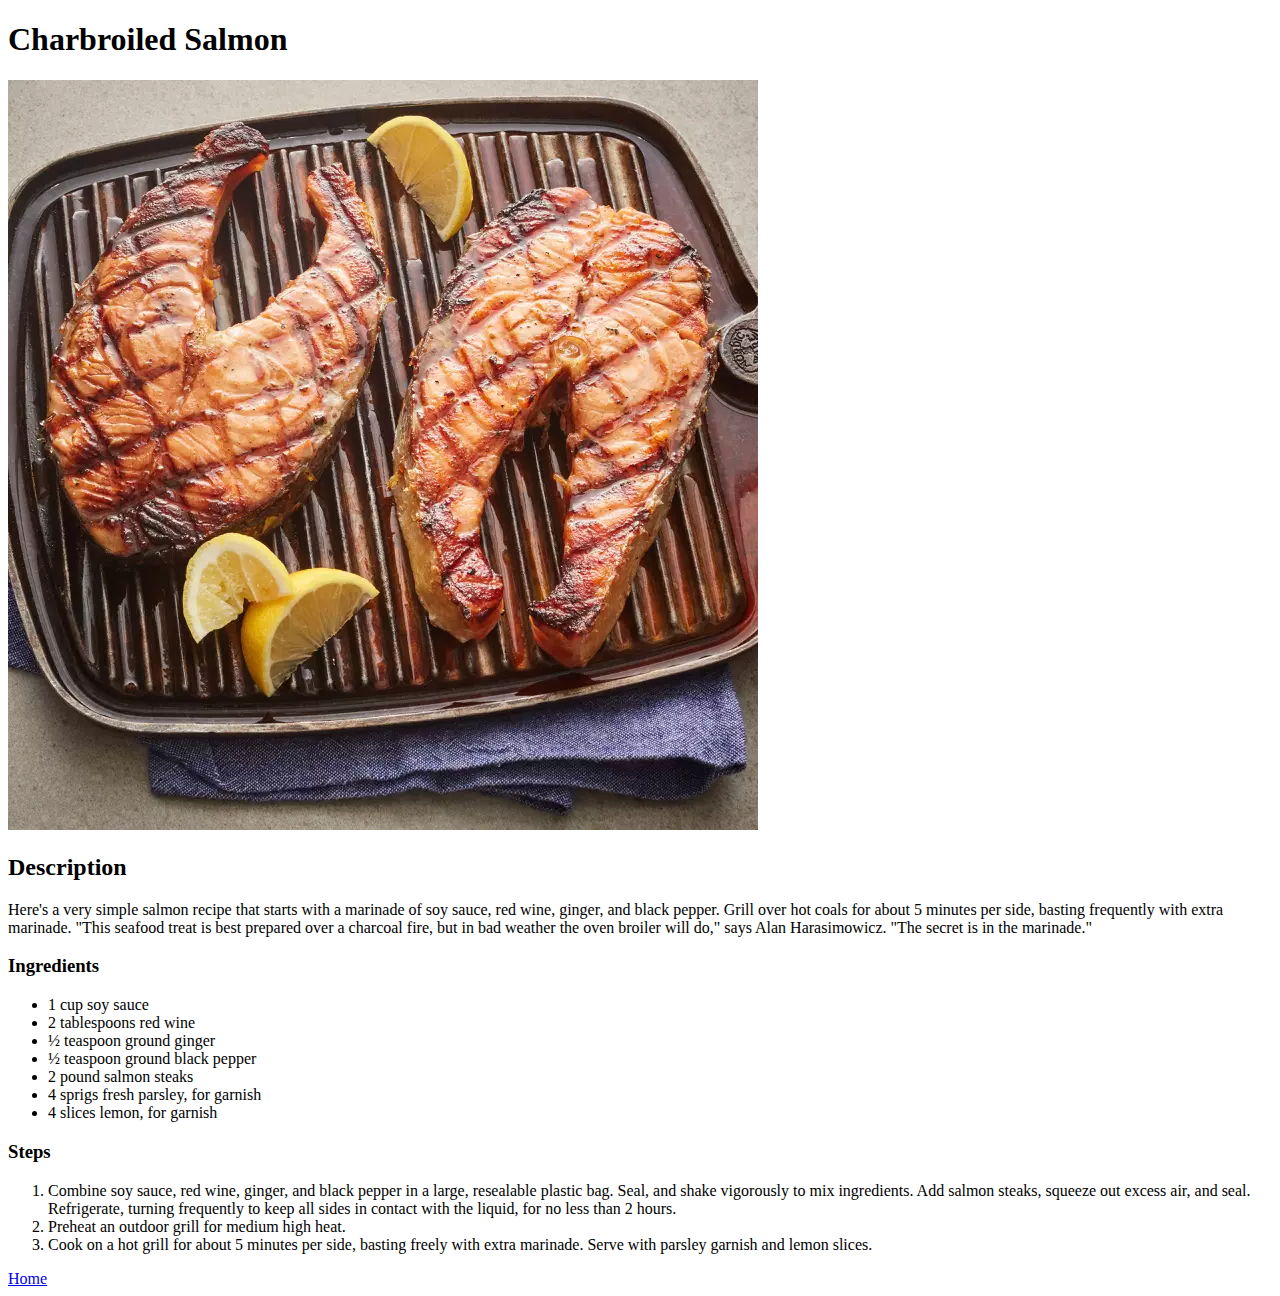
<file: recipes/charbroiled-salmon.html>
<!DOCTYPE html>
<html lang="en">
<head>
  <meta charset="UTF-8">
  <meta name="viewport" content="width=device-width, initial-scale=1.0">
  <title>Charbroiled Salmon Recipe</title>
</head>
<body>
  <h1>
    Charbroiled Salmon
  </h1>
  <img src="../images/7557276-32a8dff526014db8b835e26e7bdbdd76.webp">
  <h2>
    Description
  </h2>
  <p>
    Here's a very simple salmon recipe that starts with a marinade of 
    soy sauce, red wine, ginger, and black pepper. 
    Grill over hot coals for about 5 minutes per side, 
    basting frequently with extra marinade.
    "This seafood treat is best prepared over a charcoal fire, 
    but in bad weather the oven broiler will do," says Alan Harasimowicz. 
    "The secret is in the marinade."
  </p>
  <h3>
    Ingredients
  </h3>
  <ul>
    <li>1 cup soy sauce</li>
    <li>2 tablespoons red wine</li>
    <li>½ teaspoon ground ginger</li>
    <li>½ teaspoon ground black pepper</li>
    <li>2 pound salmon steaks</li>
    <li>4 sprigs fresh parsley, for garnish</li>
    <li>4 slices lemon, for garnish</li>
  </ul>
  <h3>
    Steps
  </h3>
  <ol>
    <li>Combine soy sauce, red wine, ginger, 
      and black pepper in a large, resealable plastic bag. 
      Seal, and shake vigorously to mix ingredients. 
      Add salmon steaks, squeeze out excess air, and seal. 
      Refrigerate, turning frequently to keep all sides in contact 
      with the liquid, for no less than 2 hours.
    </li>
    <li>
      Preheat an outdoor grill for medium high heat.
    </li>
    <li>
      Cook on a hot grill for about 5 minutes per side, 
      basting freely with extra marinade. 
      Serve with parsley garnish and lemon slices.
    </li>
  </ol>

  <a href="../index.html">Home</a>
</body>
</html>
</file>
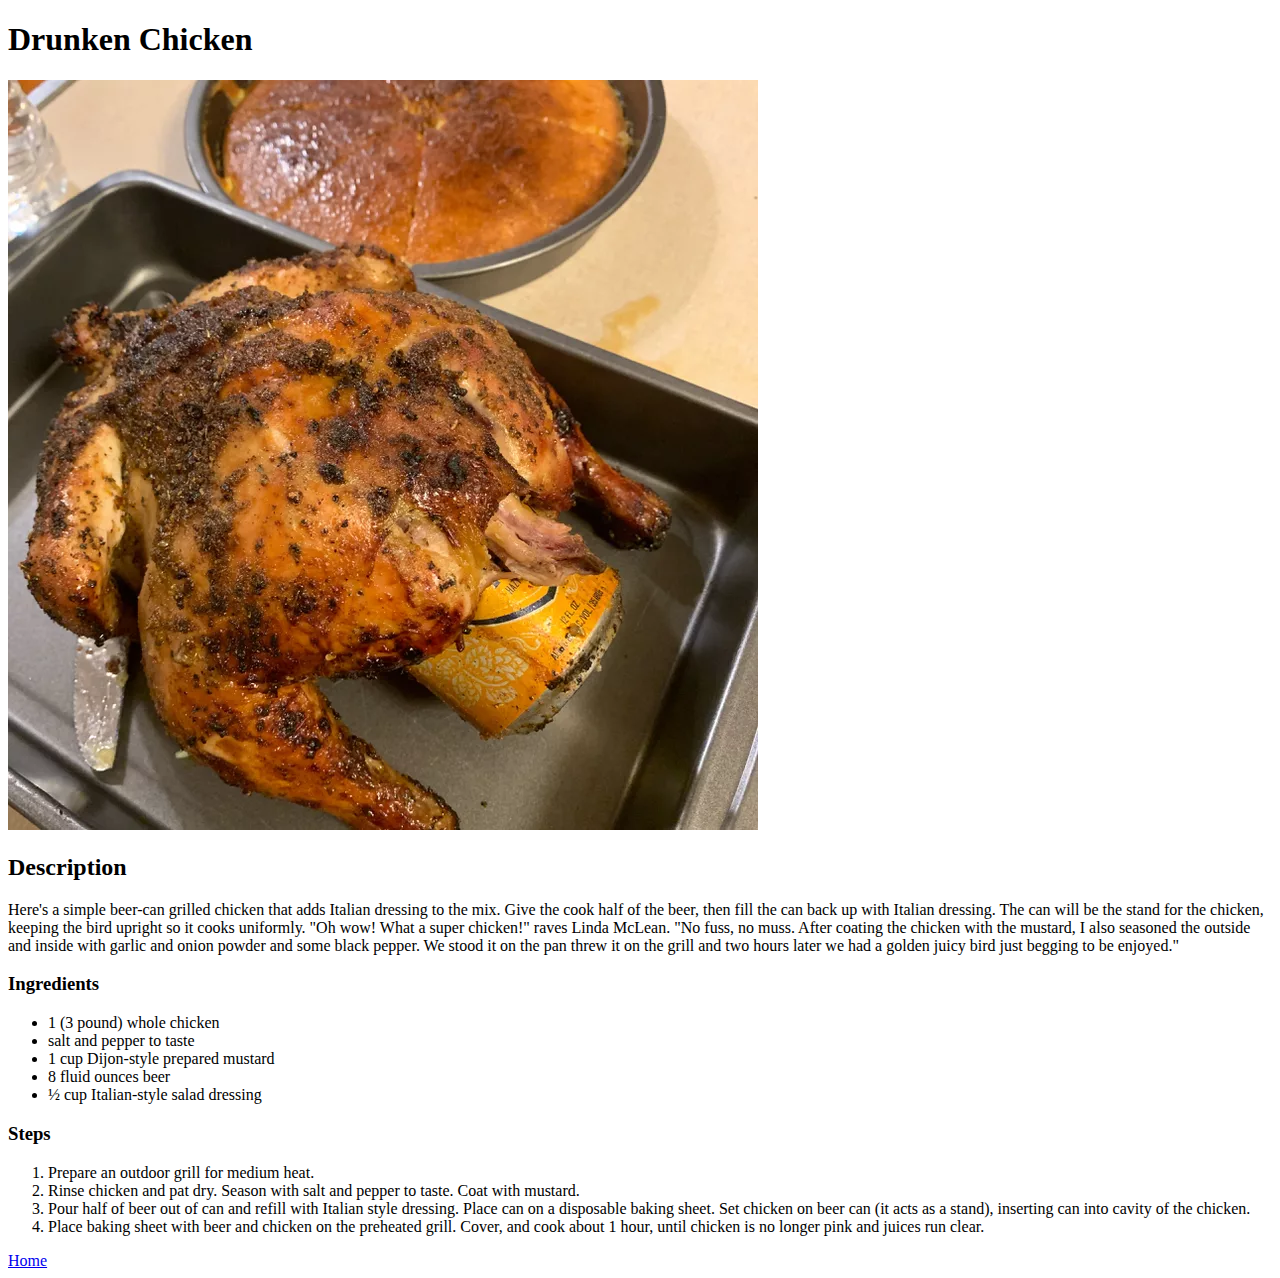
<file: recipes/drunken-chicken.html>
<!DOCTYPE html>
<html lang="en">
<head>
  <meta charset="UTF-8">
  <meta name="viewport" content="width=device-width, initial-scale=1.0">
  <title>
    Drunken Chicken Recipe
  </title>
</head>
<body>
  <h1>
    Drunken Chicken
  </h1>
  <img src="../images/drunken-chicken.webp">
  <h2>
    Description
  </h2>
  <p>
    Here's a simple beer-can grilled chicken that adds Italian 
    dressing to the mix. Give the cook half of the beer, 
    then fill the can back up with Italian dressing. 
    The can will be the stand for the chicken, 
    keeping the bird upright so it cooks uniformly. 
    "Oh wow! What a super chicken!" raves Linda McLean. 
    "No fuss, no muss. After coating the chicken with the 
    mustard, I also seasoned the outside and inside with garlic 
    and onion powder and some black pepper. We stood it on the 
    pan threw it on the grill and two hours later we had a 
    golden juicy bird just begging to be enjoyed."
  </p>
  <h3>
    Ingredients
  </h3>
  <ul>
    <li>1 (3 pound) whole chicken</li>
    <li>salt and pepper to taste</li>
    <li>1 cup Dijon-style prepared mustard</li>
    <li>8 fluid ounces beer</li>
    <li>½ cup Italian-style salad dressing</li>
  </ul>
  <h3>
    Steps
  </h3>
  <ol>
    <li>
      Prepare an outdoor grill for medium heat.
    </li>
    <li>
      Rinse chicken and pat dry. Season with salt and pepper to 
      taste. Coat with mustard.
    </li>
    <li>
      Pour half of beer out of can and refill with Italian style 
      dressing. Place can on a disposable baking sheet. 
      Set chicken on beer can (it acts as a stand), 
      inserting can into cavity of the chicken.
    </li>
    <li>
      Place baking sheet with beer and chicken on the preheated 
      grill. Cover, and cook about 1 hour, until chicken is no 
      longer pink and juices run clear.
    </li>
  </ol>
  <a href="../index.html">Home</a>
</body>
</html>
</file>
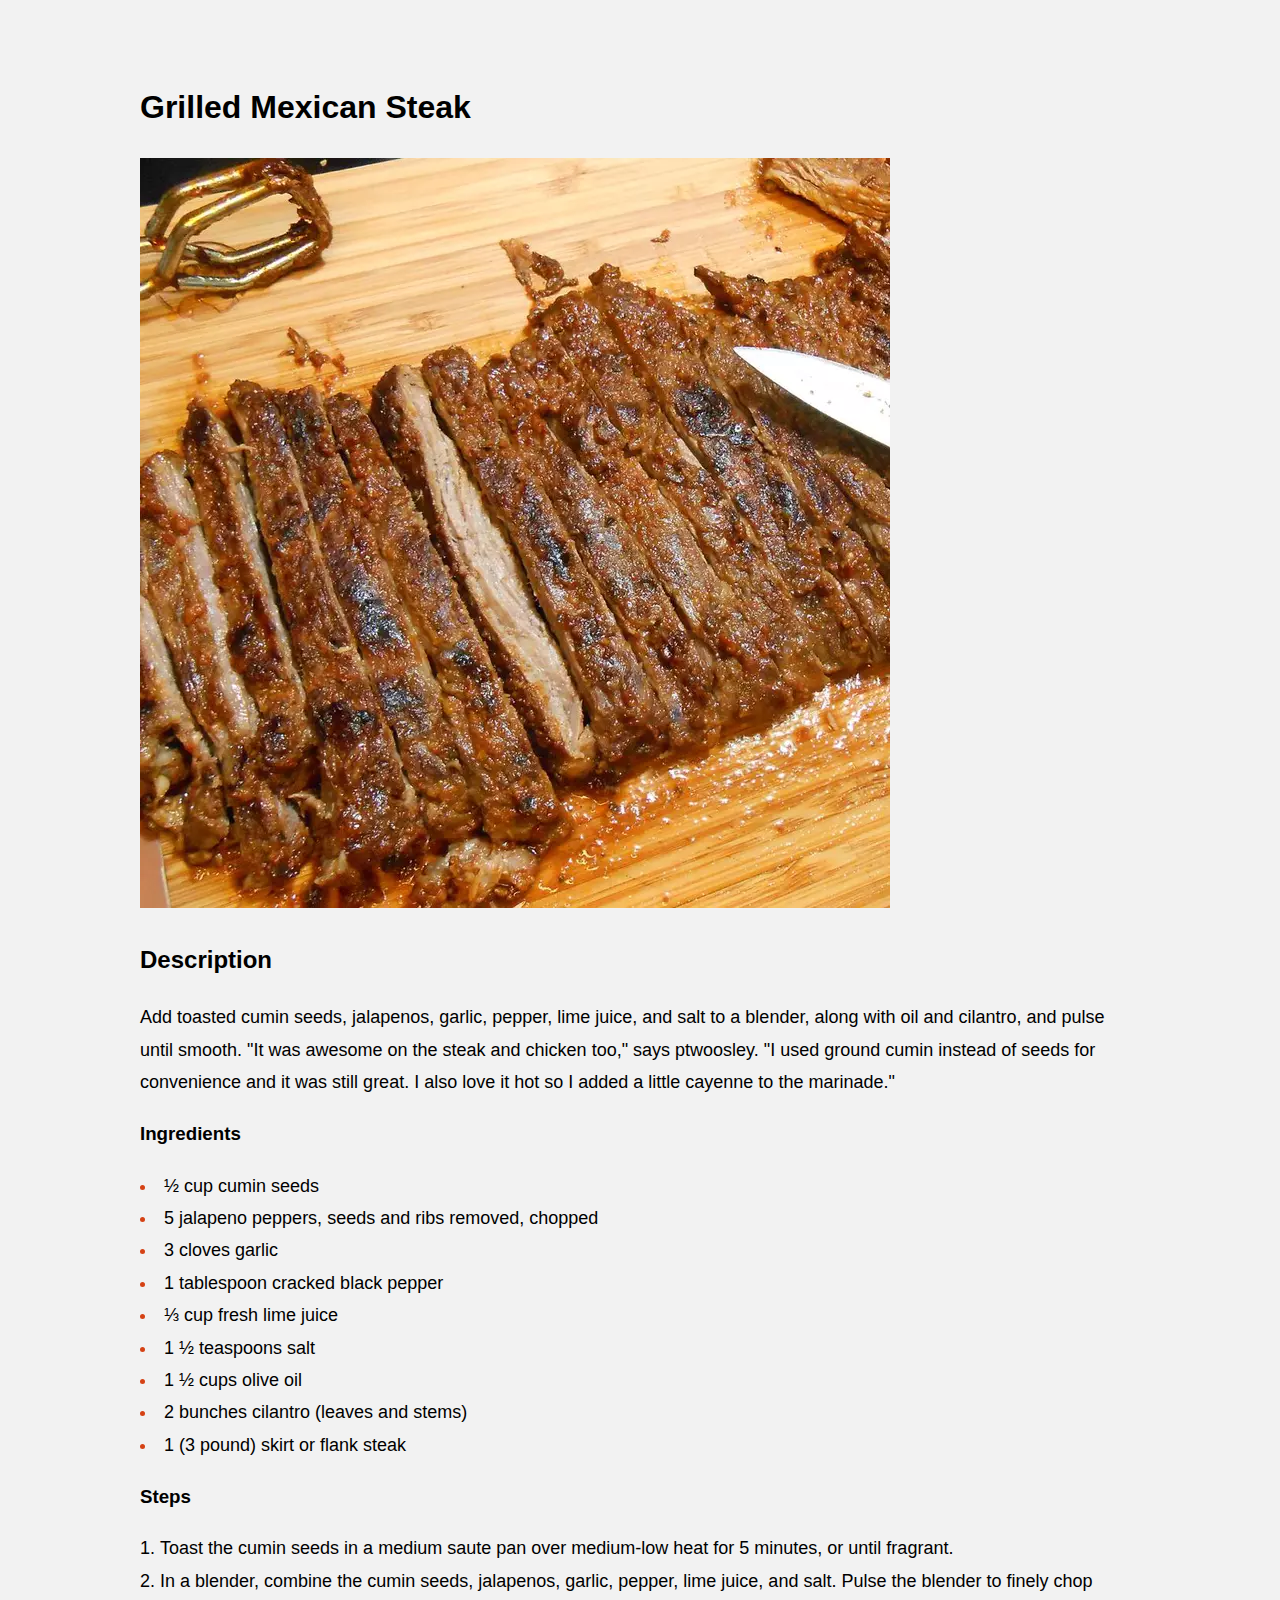
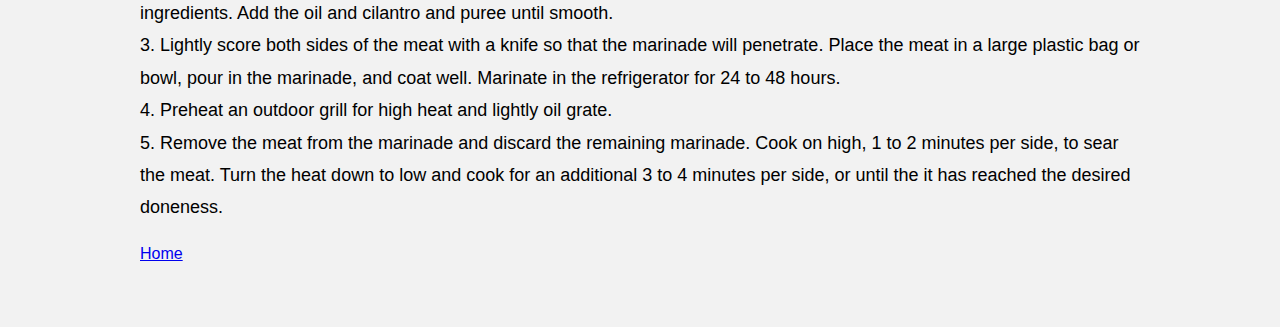
<file: recipes/grilled-mexican-steak.html>
<!DOCTYPE html>
<html lang="en">
  <head>
    <meta charset="UTF-8">
    <meta name="viewport" content="width=device-width, initial-scale=1.0">
    <title>Grilled Mexican Steak Recipe</title>
    <link rel="stylesheet" href="recipes.css">
  </head>
  <body>
    <div class="wrap">
      <h1>
        Grilled Mexican Steak
      </h1>
      <img src="../images/grilled-mexican-steak.webp">
    </div>
    <div class="wrap">
      <h2>
        Description
      </h2>
      <p>
        Add toasted cumin seeds, jalapenos, garlic, pepper, 
        lime juice, and salt to a blender, along with oil and cilantro, 
        and pulse until smooth. "It was awesome on the steak and 
        chicken too," says ptwoosley. "I used ground cumin instead of 
        seeds for convenience and it was still great. I also love it 
        hot so I added a little cayenne to the marinade."
      </p>
    </div>
    <div class="wrap">
      <h3>
        Ingredients
      </h3>
      <ul>
        <li>½ cup cumin seeds</li>
        <li>5 jalapeno peppers, seeds and ribs removed, chopped</li>
        <li>3 cloves garlic</li>
        <li>1 tablespoon cracked black pepper</li>
        <li>⅓ cup fresh lime juice</li>
        <li>1 ½ teaspoons salt</li>
        <li>1 ½ cups olive oil</li>
        <li>2 bunches cilantro (leaves and stems)</li>
        <li>1 (3 pound) skirt or flank steak</li>
      </ul>
    </div>
    <div class="wrap">
      <h3>
        Steps
      </h3>
      <ol>
        <li>Toast the cumin seeds in a medium saute pan over 
          medium-low heat for 5 minutes, or until fragrant.
        </li>
        <li>
          In a blender, combine the cumin seeds, jalapenos, garlic, 
          pepper, lime juice, and salt. Pulse the blender to finely 
          chop ingredients. Add the oil and cilantro and puree until 
          smooth.
        </li>
        <li>
          Lightly score both sides of the meat with a knife so that 
          the marinade will penetrate. Place the meat in a 
          large plastic bag or bowl, pour in the marinade, 
          and coat well. Marinate in the refrigerator for 
          24 to 48 hours.
        </li>
        <li>
          Preheat an outdoor grill for high heat and lightly oil grate.
        </li>
        <li>
          Remove the meat from the marinade and discard the 
          remaining marinade. Cook on high, 1 to 2 minutes per side, 
          to sear the meat. Turn the heat down to low and cook for an 
          additional 3 to 4 minutes per side, or until the it has 
          reached the desired doneness.
        </li>
      </ol>
    </div>
    <div class="wrap">
      <a href="../index.html">Home</a>
    </div>
  </body>
</html>
</file>
<file: recipes/recipes.css>
body{
  padding: 50px 32px;
  background: #f2f2f2;
  font-family: Helvetica, sans-serif;
  line-height: 1.8;
}

.wrap{
  max-width: 1000px;
  margin: 0 auto;
}
p, li{
  font-size: 18px;
  font-weight: 400;
}

ul li::marker{
  color: #d54215;

}

ul, ol{
  width: fit-content;
  padding: 0;
  list-style-position: inside;
}
</file>
